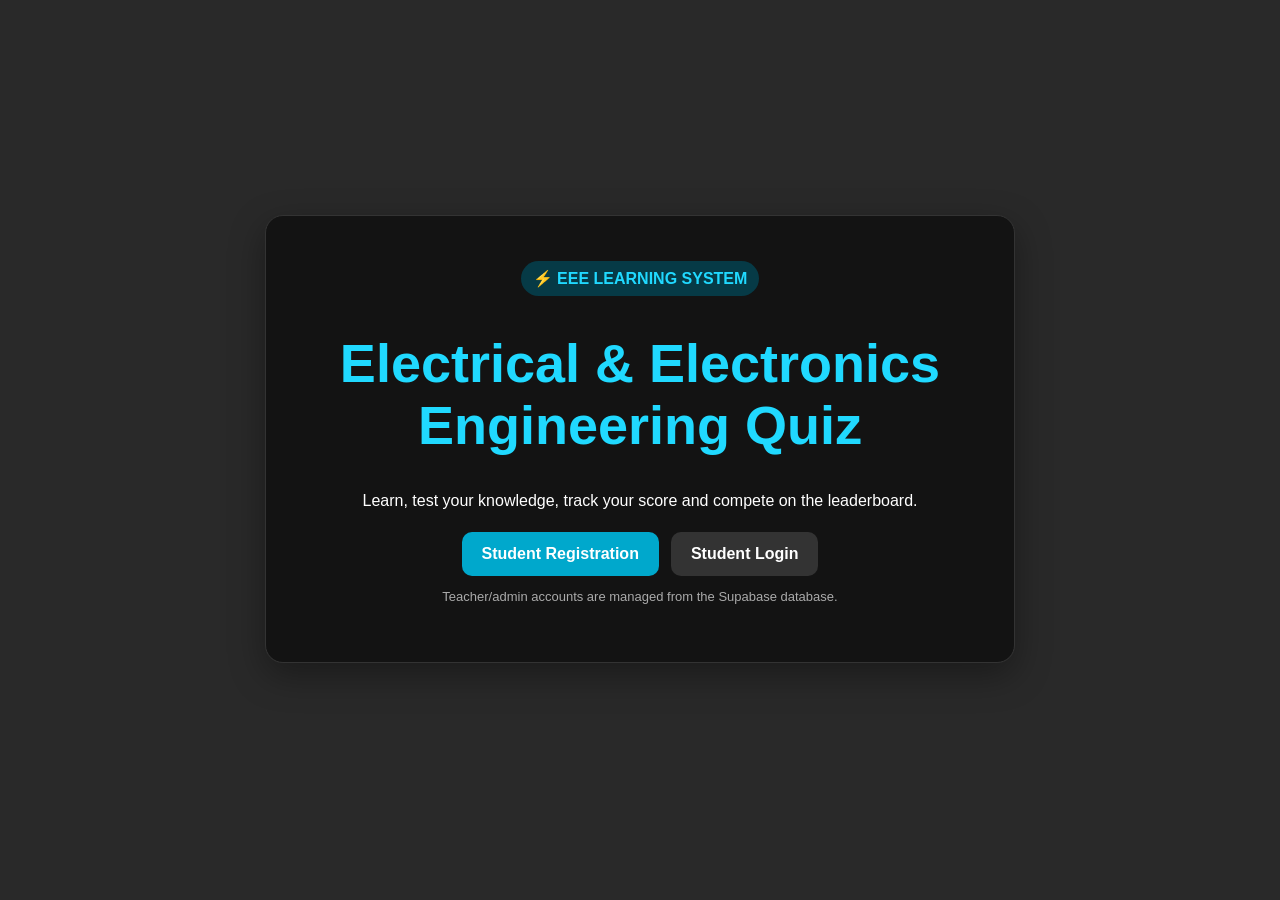
<file: ElectricalQuizSystem/index.html>
<!DOCTYPE html>
<html lang="en">
<head>
<meta charset="UTF-8">
<meta name="viewport" content="width=device-width, initial-scale=1.0">
<title>Electrical & Electronics Quiz</title>
<link rel="stylesheet" href="css/style.css">
</head>
<body class="hero">
<div class="container center">
  <div class="card hero-card">
    <div class="badge">⚡ EEE LEARNING SYSTEM</div>
    <h1>Electrical & Electronics Engineering Quiz</h1>
    <p>Learn, test your knowledge, track your score and compete on the leaderboard.</p>
    <div class="actions">
      <a class="btn" href="register.html">Student Registration</a>
      <a class="btn secondary" href="login.html">Student Login</a>
    </div>
    <p class="small">Teacher/admin accounts are managed from the Supabase database.</p>
  </div>
</div>
</body>
</html>
</file>
<file: ElectricalQuizSystem/css/style.css>
*{box-sizing:border-box}body{margin:0;font-family:Arial,Helvetica,sans-serif;color:#fff;background:linear-gradient(rgba(0,0,0,.84),rgba(0,0,0,.84)),url("https://images.unsplash.com/photo-1473341304170-971dccb5ac1e") center/cover fixed;min-height:100vh}a{color:#20d9ff;text-decoration:none}.container{width:min(1100px,92%);margin:0 auto;padding:30px 0}.narrow{max-width:850px}.center{min-height:100vh;display:flex;align-items:center;justify-content:center}.card{background:rgba(18,18,18,.96);border:1px solid #333;border-radius:18px;padding:24px;box-shadow:0 12px 35px rgba(0,0,0,.35);margin-bottom:22px}.hero-card{text-align:center;max-width:750px;padding:45px}.hero-card h1{font-size:clamp(30px,6vw,54px);color:#20d9ff}.badge{display:inline-block;padding:8px 12px;border-radius:999px;background:#063a46;color:#20d9ff;font-weight:bold}.actions{display:flex;gap:12px;flex-wrap:wrap;justify-content:center;margin-top:22px}.btn{display:inline-block;border:0;border-radius:10px;padding:13px 20px;background:#00a8cc;color:#fff;font-weight:bold;cursor:pointer;text-align:center}.btn:hover{background:#008cac}.secondary{background:#333}.small-btn{padding:9px 14px}.auth-card{width:min(460px,100%);text-align:center}.auth-card input{display:block;width:100%;padding:14px;margin:10px 0;border:1px solid #555;background:#242424;color:#fff;border-radius:9px;font-size:16px}.auth-card .btn{width:100%;margin-top:8px}.message{min-height:22px;color:#ffd166}.topbar{display:flex;justify-content:space-between;align-items:center;padding:14px 4%;background:#111;border-bottom:1px solid #333;position:sticky;top:0;z-index:10}.topbar strong{color:#20d9ff}.grid{display:grid;gap:20px}.grid.three{grid-template-columns:repeat(3,1fr)}.grid.two{grid-template-columns:repeat(2,1fr)}.level{display:block;color:#fff;transition:.2s}.level:hover{transform:translateY(-4px);border-color:#20d9ff}.level span{font-size:34px}.action-card{display:block;color:#fff;font-size:20px;font-weight:bold}.section-title{margin:30px 0 15px}.stat{text-align:center}.stat span{display:block;font-size:40px;color:#20d9ff;font-weight:bold}.stat small{color:#bbb}.quiz-head{display:flex;justify-content:space-between;gap:20px;align-items:center}.timer{font-size:20px;color:#ffd166}.progress{height:9px;background:#333;border-radius:99px;overflow:hidden;margin:20px 0}.progress div{height:100%;width:0;background:#20d9ff;transition:.2s}.options{display:grid;gap:12px}.option{padding:16px;border:2px solid #444;background:#222;color:#fff;border-radius:10px;text-align:left;cursor:pointer;font-size:16px}.option:hover{border-color:#20d9ff}.option.correct{background:#145a35;border-color:#36d878}.option.wrong{background:#6a2020;border-color:#ff6666}.option:disabled{cursor:not-allowed}.feedback{min-height:25px;color:#ffd166}.hidden{display:none}.result{text-align:center}.table-wrap{overflow-x:auto}table{width:100%;border-collapse:collapse}th,td{padding:12px;border-bottom:1px solid #333;text-align:left}th{color:#20d9ff}.small{color:#aaa;font-size:13px}@media(max-width:750px){.grid.three,.grid.two{grid-template-columns:1fr}.container{width:94%}.card{padding:18px}.hero-card{padding:30px}.quiz-head{align-items:flex-start;flex-direction:column}}
</file>
